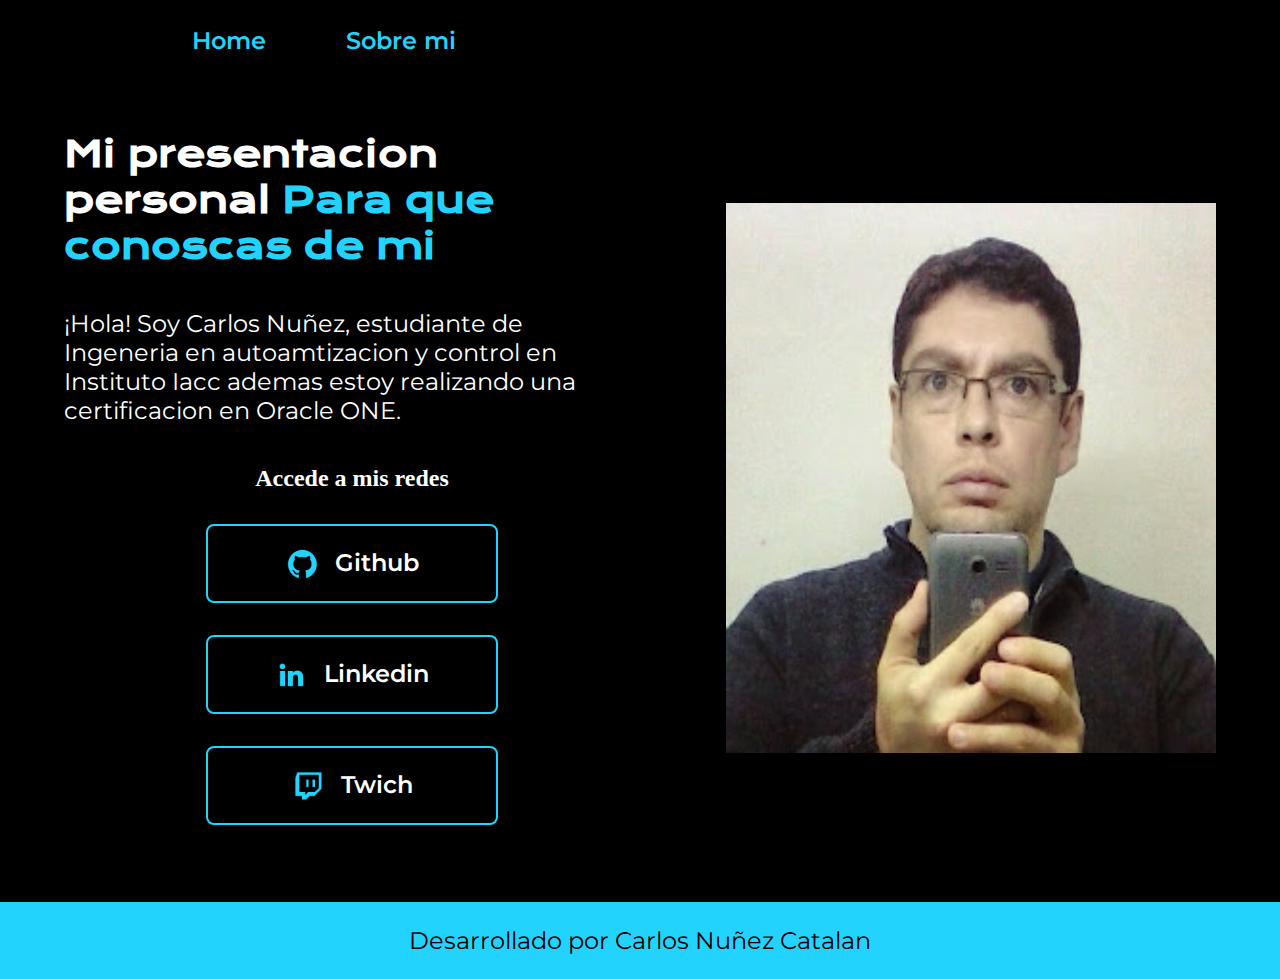
<file: index.html>
<!DOCTYPE html>
<html lang="es">
<head>
    <meta charset="UTF-8">
    <meta name="viewport" content="width=device-width, initial-scale=1.0">
    <title>Portafolio</title>
    <link rel="stylesheet" href="styles.css">
</head>
<body>
    <header class="header">
        <nav class="header__menu">
            <a class="header__menu__link" href="index.html">Home</a>
            <a class="header__menu__link" href="about.html">Sobre mi</a>

        </nav>
    </header>
  <main class="presentacion">
    <section class="presentacion__contenido">
        <h1 class="presentacion__contenido__titulo"> 
            Mi presentacion personal
             <strong class="titulo-destaque">Para que conoscas de mi</strong>
        </h1>
            <p class="presentacion__contenido__texto">
               ¡Hola! Soy Carlos Nuñez, estudiante de  Ingeneria en autoamtizacion y control en Instituto Iacc
               ademas estoy realizando una certificacion en Oracle ONE.
               

            </p>
            <div class="presentacion__enlaces">
                <h2 class="presentacion__enlaces__subtitulo">Accede a mis redes</h2>
                 <a class="presentacion__enlaces__link" href="https://github.com/">
                    <img src="./assets/github.png" alt="">
                    Github</a>
                 <a class="presentacion__enlaces__link"  href="https://linkedin.com/">
                    <img src="./assets/linkedin.png" alt="">
                    Linkedin</a>
                    <a class="presentacion__enlaces__link" href="https://www.twitch.tv/">
                    <img src="./assets/twitch.png" alt="">
                    Twich</a>


            </div>
    </section>
            <img class="presentacion__download(1)" src="./assets/download (1).jpeg" alt="Imangen de Ana Garcia trabajando">
</main>
    <footer class="footer"> 
        <p>Desarrollado por Carlos Nuñez Catalan</p>
    </footer>
</body>
</html>
</file>
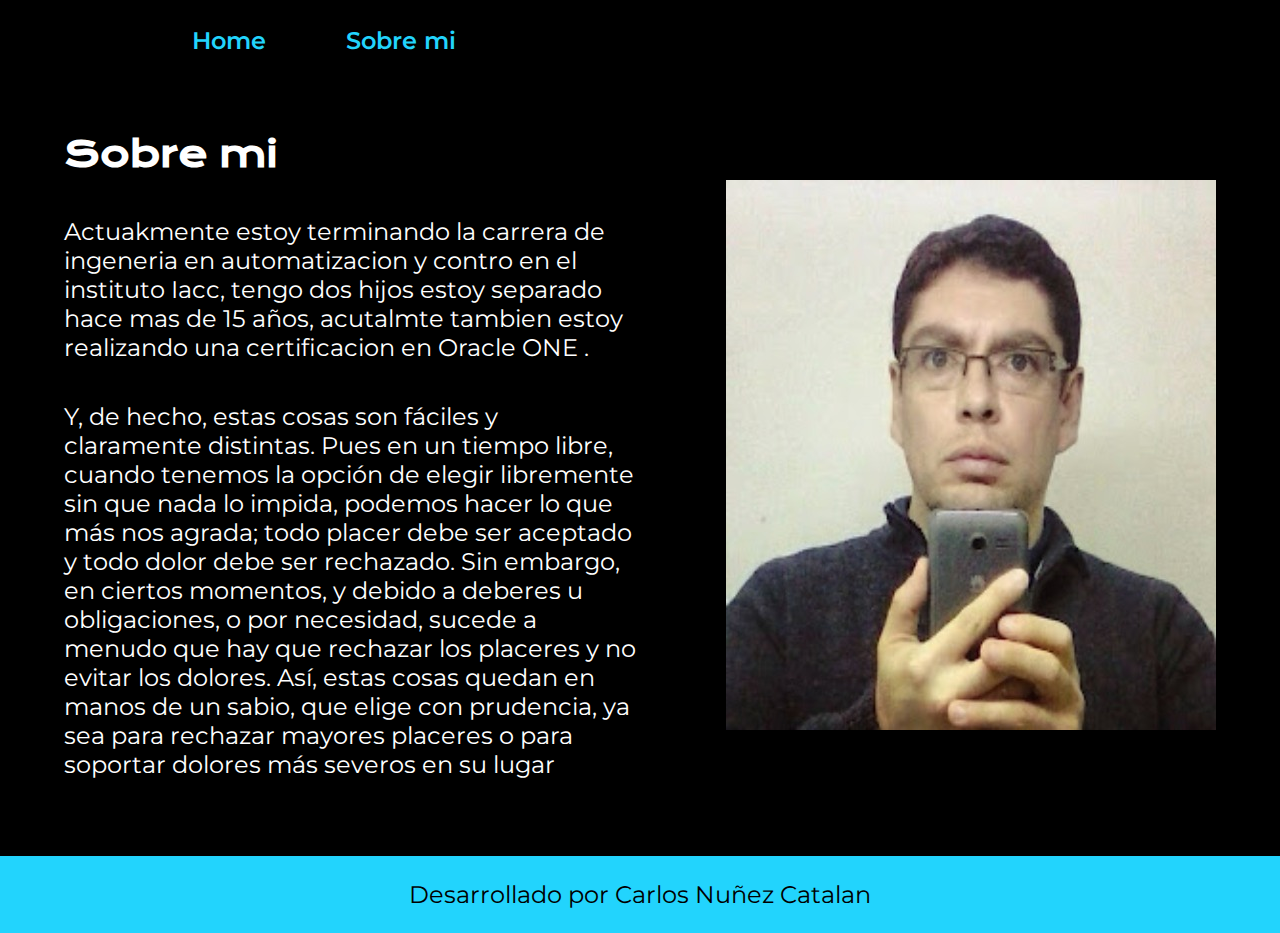
<file: about.html>
<!DOCTYPE html>
<html lang="es">
<head>
    <meta charset="UTF-8">
    <meta name="viewport" content="width=device-width, initial-scale=1.0">
    <title>Sobre mi</title>
    <link rel="stylesheet" href="styles.css">

<body>
    <header class="header">
        <nav class="header__menu">
            <a class="header__menu__link" href="index.html">Home</a>
            <a class="header__menu__link" href="about.html">Sobre mi</a>

        </nav>
    </header>
    <main class="presentacion">
        <section class="presentacion__contenido">
            <h1 class="presentacion__contenido__titulo">Sobre mi</h1>
            <p class="presentacion__contenido__texto">Actuakmente estoy terminando la carrera de ingeneria en automatizacion y contro en el instituto Iacc, 
                tengo dos hijos estoy separado hace mas de 15 años, acutalmte tambien estoy realizando una certificacion en Oracle ONE   .</p>
            <p class="presentacion__contenido__texto" >Y, de hecho, estas cosas son fáciles y claramente distintas. Pues en un tiempo libre, cuando tenemos la opción de elegir libremente sin que nada lo impida,
                 podemos hacer lo que más nos agrada; todo placer debe ser aceptado y todo dolor debe ser rechazado.

                Sin embargo, en ciertos momentos, y debido a deberes u obligaciones, o por necesidad, 
                sucede a menudo que hay que rechazar los placeres y no evitar los dolores. Así, estas cosas quedan en manos de un sabio,
                 que elige con prudencia, ya sea para rechazar mayores placeres o para soportar dolores más severos en su lugar</p>
        </section>
        <img class="presentacion__download (1)"  src="./assets/download (1).jpeg" alt="Imangen de Ana Garcia trabajando">
    </main>
    <footer class="footer"> 
        <p>Desarrollado por Carlos Nuñez Catalan</p>
    </footer>
</body>
</html>
</head>
</file>
<file: styles.css>
@import url('https://fonts.googleapis.com/css2?family=Krona+One&family=Montserrat:ital,wght@0,100..900;1,100..900&display=swap');

:root{
    --color-primario:black ;
    --color-secundario: white;
    --color-terciario:#22D4FD;
    --color-cuaternario:#272727;

    --fuente-montserrar:"Montserrat", sans serif;
    --fuente-krona:"Krona One", sans serif;
}

*{
    padding: 0;
    margin: 0;
}




body{
    background-color:var(--color-primario);
    color:var(--color-secundario);
    box-sizing: border-box;
    
}

.header{
    padding: 2% 0% 0% 15%;
    

}

.header__menu{
    display: flex;
    gap: 80px;
   
}

.header__menu__link{
    font-family: var(--fuente-montserrar);
    font-size: 1.5rem;
    font-weight: 600; 
    color:var(--color-terciario); 
    text-decoration: none
}


    .titulo-destaque{
    color: var(--color-terciario)
}

.presentacion{
    display: flex;
    align-items: center;
    padding: 6% 5%;
    justify-content: space-between;
    gap: 82px;

}

.presentacion__contenido{
    width: 50%;
    display: flex;
    flex-direction: column;
    gap: 40px;

}

.presentacion__contenido__titulo{
    font-size: 2.25rem;
    font-family: var(--fuente-krona);
}

.presentacion__contenido__texto{
    font-family: var(--fuente-montserrar);
    font-size: 1.5rem;
}

.presentacion__enlaces{
    display: flex;
    justify-content: space-between;
    flex-direction: column;
    align-items: center;
    gap: 32px;
}

.presentacion__enlaces__subtitulos{
    font-family: var(--fuente-krona);
    font-size: 1.5rem;
    font-weight: 400;
}

.presentacion__enlaces__link{
    width: 50%;
    text-align: center;
    padding: 21.5px 0;
    border-radius: 8px;
    font-family: var(--fuente-montserrar);
    font-size: 1.5rem;
    font-weight: 600;
    text-decoration: none;
    color:var(--color-secundario);
    border: 2px solid var(--color-terciario);
    display: flex;
    justify-content: center;
    gap: 16px;
}

.presentacion__enlaces__link:hover{

    background-color: var(--color-cuaternario); 
}

.presentacion__imagen{
    width: 100%;
}

.footer{
    background-color: var(--color-terciario);
    padding: 24px;
    color: var(--color-primario);
    text-align: center;
    font-family: var(--fuente-montserrar);
    font-size: 1.5rem;
    font-weight: 400;


}
@media (max-width: 1200px ){
    .header{
        padding: 10%;
    }

    .header__menu{
        justify-content: center;
    }

    .presentacion{
        flex-direction:column-reverse;
        padding: 5%;
    }
    .presentacion__contenido{
        width: auto;
    }
    
      
}
</file>
